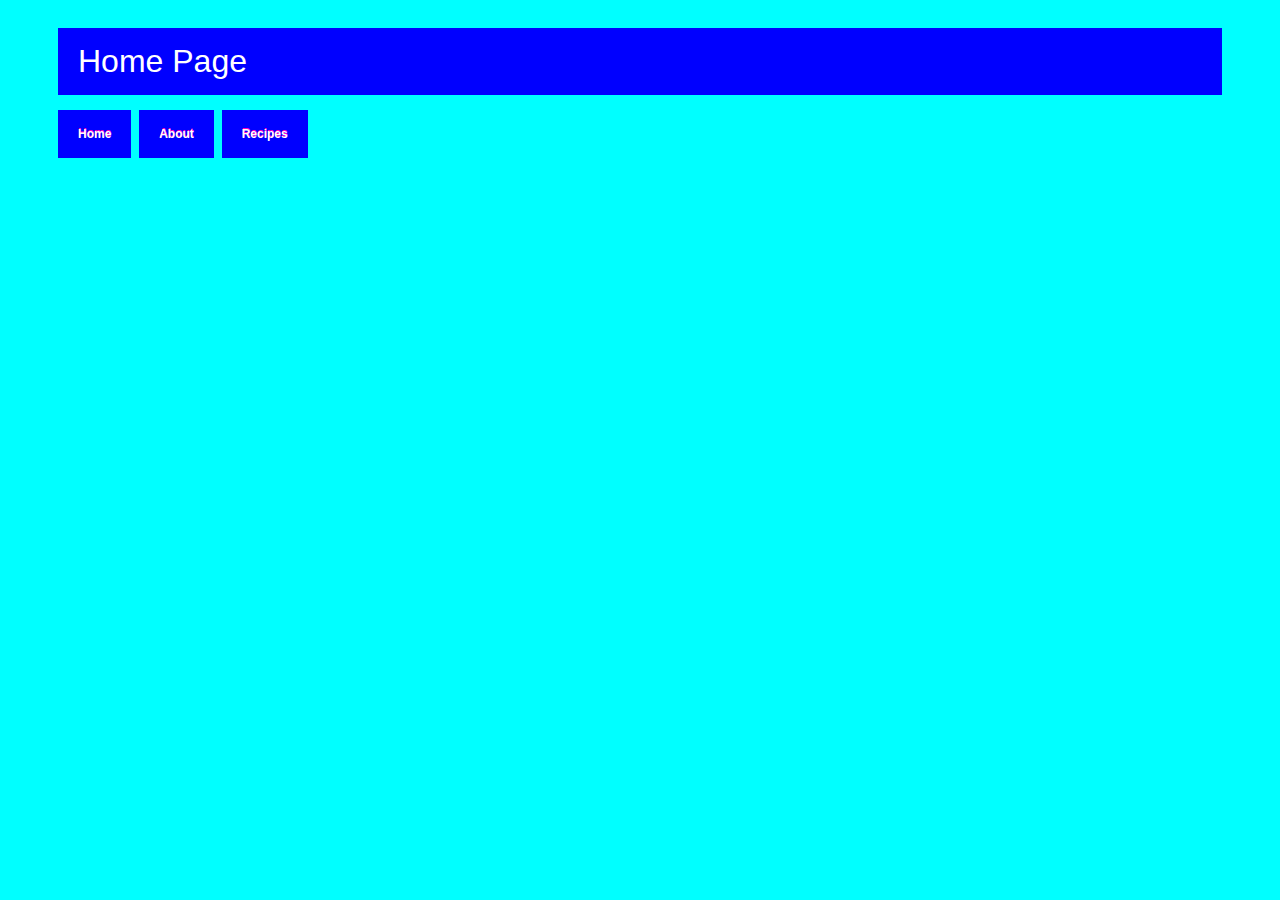
<file: index.html>
<!DOCTYPE html>
<html lang="en">
  <head>
    <meta charset="utf-8" />
    <meta name="viewport" content="width=device-width, initial-scale=1" />
    <title>Recipes</title>
<style type="text/css">
    header{
        font-family: 'Franklin Gothic Medium', 'Arial Narrow', Arial, sans-serif;
    font-size: xx-large;
    
    padding: 15px 20px;
    background: blue;
    color: #fff;
    cursor: pointer;
    
    }
  body {
    font-family: 'Courier New', Courier, monospace;
    padding: 20px 50px 150px 50px;
    font-size: 13px;
    /*text-align: center; */
    background-color: aqua;

 }
 ul {
    display: inline-block;
    margin: 0;
    color: #fff;
    text-shadow: 0 -1px 0 #ff00bf;
    padding: 15px 4px 17px 0;
    list-style-type: none;
    box-shadow: 0,0,5px #ff00bf;

 }
 ul li{
    font: bold 12px/18px sans-serif;
    display: inline-block;
    position: relative;
    padding: 15px 20px;
    background: blue;
    cursor: pointer;
    transition: all 0.2s;
 }
 ul li:hover{
    background-color: rgb(0, 0, 0);
    color: #fff;
 }

 ul li ul{
    padding: 0;
    position: absolute;
    top: 48px;
    left: 0;
    width: 150px;
    box-shadow: none;
    display: none;
    opacity: 0;
    visibility: hidden;
    transition: opacity 0.9s;
 }
 ul li ul li{
    background-color: blue;
    display: block;
    color: #ffffff;
    text-shadow: 0 -1px 0 #ff00bf;

 }
 ul li ul li:hover{
    background: #000000;

 }
 ul li:hover ul{
    display: block;
    opacity: 1;
    visibility: visible;
 }


 /*menul for breakfast*/ul li ul li ul {
    font: bold 12px/18px sans-serif;
    display: inline-block;
    position: relative;
    padding: 15px 20px;
    background: blue;
    cursor: pointer;
    transition: all 0.2s;
 }
 
 /*menul for breakfast*/ ul li ul li ul {
    padding: 0;
    position: absolute;
    top: 0px;
    left: 150px;
    width: 150px;
    box-shadow: none;
    display: none;
    opacity: 0;
    visibility: hidden;
    transition: opacity 0.9s;} 
    ul li ul li:hover{
    background: #000000;}

ul li ul li:hover ul{
    display: block;
    opacity: 1;
    visibility: visible;
 }
</style>

 </head>
<header>Home Page</header>
<body>
    
    <ul>
        <li>Home</li>
        <li>About</li>
        <li>Recipes
        <ul>
            <li>Breakfast🍳
                <ul>
                    <li>Meat</li>
                    <li>Vegetarian</li>
                    <li>Asian</li>
                    <li>Japanese</li>
                    <li>Mexican</li>
                    <li>Healthy</li>
                </ul>
            </li>
            <li>Lunch🥘</li>
            <li>Dinner🥂</li>
            <li>Drinks🍹</li>
            <li>Desert🥧</li>
        </ul>
        </li>
    </ul>
</body>
</file>
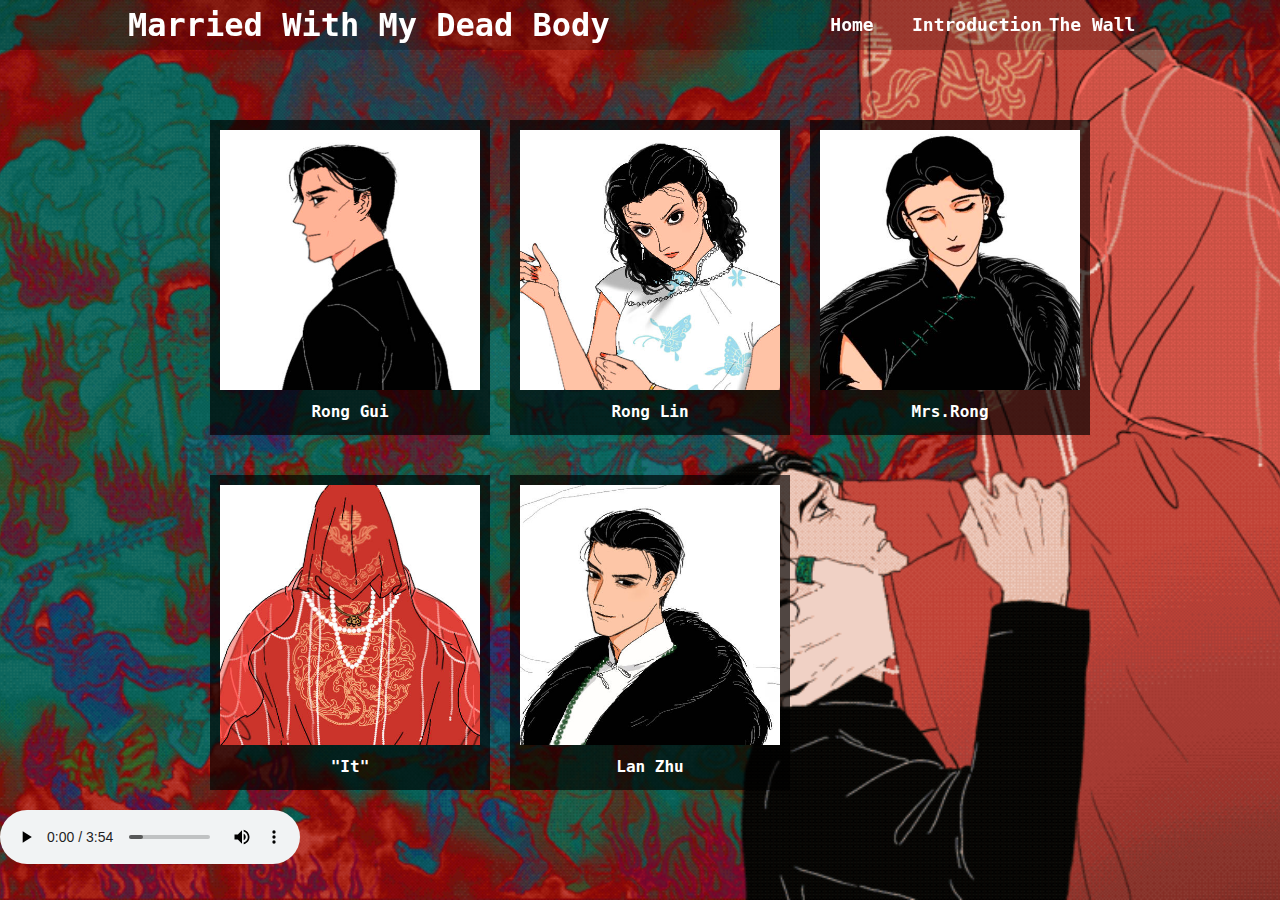
<file: Final-Kimi Huo/index.html>
<!DOCTYPE html>
<html>
  <head>
    <title>Profolio</title>
    <link rel="stylesheet" href="./styles.css" />

 
  </head>

  <body>
    <header>
      <h1>Married With My Dead Body</h1>
      <nav>
        <ul>
          <li><a href="./index.html" class="active">Home</a></li>
          <li><a href="./introduction.html">Introduction</a></li>
          <li><a href="./Wall.html">The Wall</a></li>

        </ul>
      </nav>
    </header>
   
    <div class="character">
      <div class="c1">
        <p>Rong Gui</p>
        <a href="./RongGui.html"><img src="./rongGui1.jpg" /></a>
        </div>


      <div class="c1 2">
        <p>Rong Lin</p>
        <a href="./RongLin.html"><img src="./rongLin1.jpg" /></a>
      </div>


      <div class="c1 3">
        <p>Mrs.Rong</p>
        <a href="./Wang.html"><img src="./wang1.jpg" /></a>
      </div>


      <div class="c1 4">
        <p>"It"</p>
        <a href="./It.html"><img src="./it1.jpg" /></a>
      </div>


      <div class="c1 5">
        <p>Lan Zhu</p>
        <a href="./Lanzhu.html"><img src="./lan1.jpg" /></a>
      </div>


    </div>

    <div class="audio">
      <audio controls  loop>
        <source src="BackgroundMusicWoman.mp3" 
        type="audio/mpeg"/>
    </div>

 <div class="audioMan">
  <audio controls loop>
    <source src="BackgroundMusicMan.mp3" 
    type="audio/mpeg"/>
 </div>
   
    </audio>
  </body>

</html>
</file>
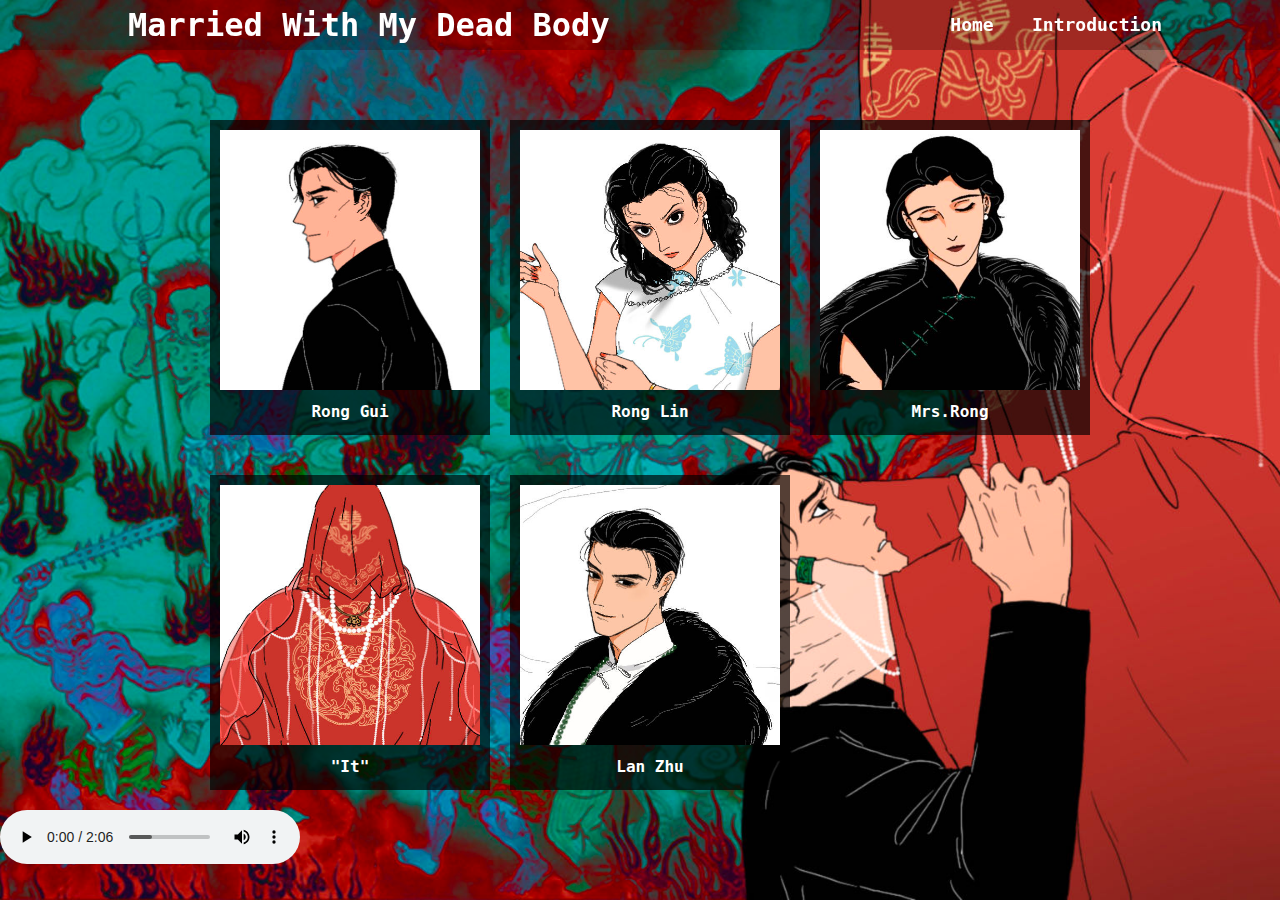
<file: KimiHuo_Midterm/index.html>
<!DOCTYPE html>
<html>
  <head>
    <title>Profolio</title>
    <link rel="stylesheet" href="./styles.css" />

 
  </head>

  <body>
    <header>
      <h1>Married With My Dead Body</h1>
      <nav>
        <ul>
          <li><a href="./index.html" class="active">Home</a></li>
          <li><a href="./introduction.html">Introduction</a></li>

        </ul>
      </nav>
    </header>
    
   
    <div class="character">
      <div class="c1">
        <p>Rong Gui</p>
        <a href="./RongGui.html"><img src="./rongGui1.jpg" /></a>
        </div>


      <div class="c1 2">
        <p>Rong Lin</p>
        <a href="./RongLin.html"><img src="./rongLin1.jpg" /></a>
      </div>


      <div class="c1 3">
        <p>Mrs.Rong</p>
        <a href="./Wang.html"><img src="./wang1.jpg" /></a>
      </div>


      <div class="c1 4">
        <p>"It"</p>
        <a href="./It.html"><img src="./it1.jpg" /></a>
      </div>


      <div class="c1 5">
        <p>Lan Zhu</p>
        <a href="./Lanzhu.html"><img src="./lan1.jpg" /></a>
      </div>


    </div>
    
    <audio controls  loop>
      <source src="backgroundMusicMidterm1.mp3" 
      type="audio/mpeg"/>
   
    </audio>
  </body>

</html>
</file>
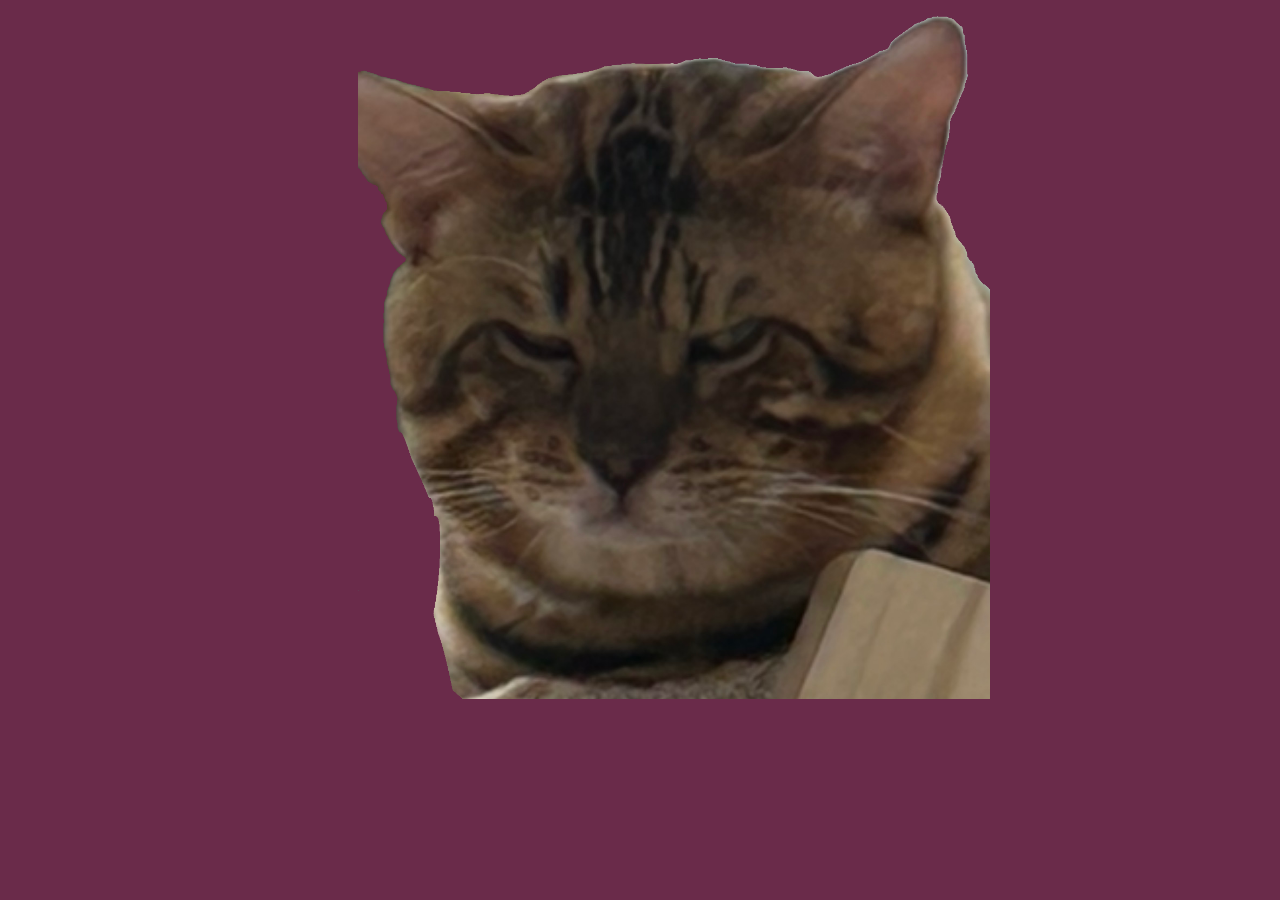
<file: week10HW/index.html>
<!DOCTYPE html>
<html lang="en">
  <head>
    <meta charset="utf-8" />
    <meta name="viewport" content="width=device-width, initial-scale=1" />
    <title>JS HW</title>
<style>
    img {
        width: 50%;
        margin-left: 350px;
    }

</style>

  </head>
  <body>

    
    <script>


function BackgroundColor()
{
    var randomBackground = '#'+Math.floor(Math.random()*16777215).toString(16);
    if(randomBackground.length != 7){ 
        randomBackground = BackgroundColor();
    }
    return randomBackground;
}
document.body.style.backgroundColor = BackgroundColor() 



    </script>

<img src="./cat.png" alt="cat">
  </body>
</html>
</file>
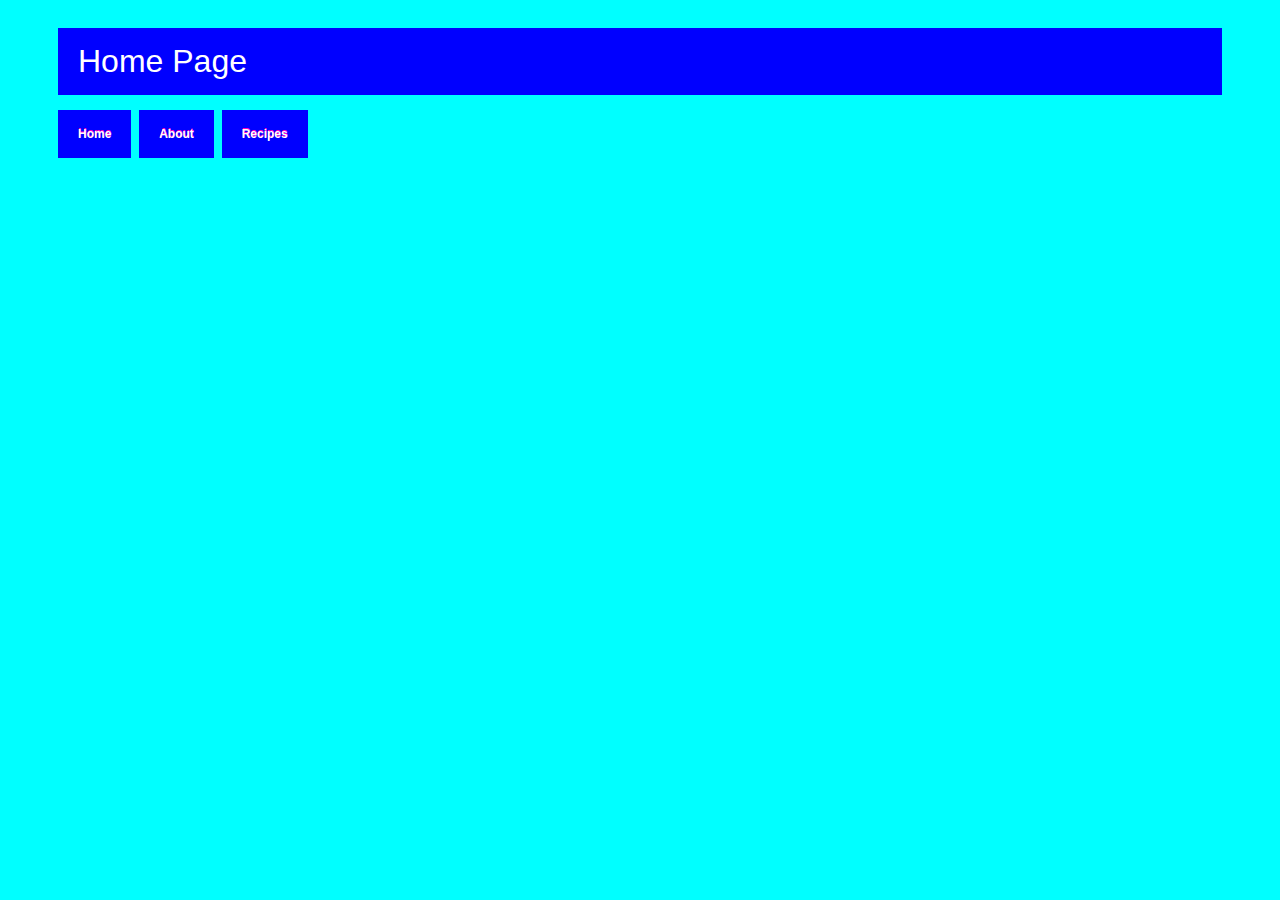
<file: week03/HW/index.html>
<!DOCTYPE html>
<html lang="en">
  <head>
    <meta charset="utf-8" />
    <meta name="viewport" content="width=device-width, initial-scale=1" />
    <title>Recipes</title>
<style type="text/css">
    header{
        font-family: 'Franklin Gothic Medium', 'Arial Narrow', Arial, sans-serif;
    font-size: xx-large;
    
    padding: 15px 20px;
    background: blue;
    color: #fff;
    cursor: pointer;
    
    }
  body {
    font-family: 'Courier New', Courier, monospace;
    padding: 20px 50px 150px 50px;
    font-size: 13px;
    /*text-align: center; */
    background-color: aqua;

 }
 ul {
    display: inline-block;
    margin: 0;
    color: #fff;
    text-shadow: 0 -1px 0 #ff00bf;
    padding: 15px 4px 17px 0;
    list-style-type: none;
    box-shadow: 0,0,5px #ff00bf;

 }
 ul li{
    font: bold 12px/18px sans-serif;
    display: inline-block;
    position: relative;
    padding: 15px 20px;
    background: blue;
    cursor: pointer;
    transition: all 0.2s;
 }
 ul li:hover{
    background-color: rgb(0, 0, 0);
    color: #fff;
 }

 ul li ul{
    padding: 0;
    position: absolute;
    top: 48px;
    left: 0;
    width: 150px;
    box-shadow: none;
    display: none;
    opacity: 0;
    visibility: hidden;
    transition: opacity 0.9s;
 }
 ul li ul li{
    background-color: blue;
    display: block;
    color: #ffffff;
    text-shadow: 0 -1px 0 #ff00bf;

 }
 ul li ul li:hover{
    background: #000000;

 }
 ul li:hover ul{
    display: block;
    opacity: 1;
    visibility: visible;
 }


 /*menul for breakfast*/ul li ul li ul {
    font: bold 12px/18px sans-serif;
    display: inline-block;
    position: relative;
    padding: 15px 20px;
    background: blue;
    cursor: pointer;
    transition: all 0.2s;
 }
 
 /*menul for breakfast*/ ul li ul li ul {
    padding: 0;
    position: absolute;
    top: 0px;
    left: 150px;
    width: 150px;
    box-shadow: none;
    display: none;
    opacity: 0;
    visibility: hidden;
    transition: opacity 0.9s;} 
    ul li ul li:hover{
    background: #000000;}

ul li ul li:hover ul{
    display: block;
    opacity: 1;
    visibility: visible;
 }
</style>

 </head>
<header>Home Page</header>
<body>
    
    <ul>
        <li>Home</li>
        <li>About</li>
        <li>Recipes
        <ul>
            <li>Breakfast🍳
                <ul>
                    <li>Meat</li>
                    <li>Vegetarian</li>
                    <li>Asian</li>
                    <li>Japanese</li>
                    <li>Mexican</li>
                    <li>Healthy</li>
                </ul>
            </li>
            <li>Lunch🥘</li>
            <li>Dinner🥂</li>
            <li>Drinks🍹</li>
            <li>Desert🥧</li>
        </ul>
        </li>
    </ul>
</body>
</file>
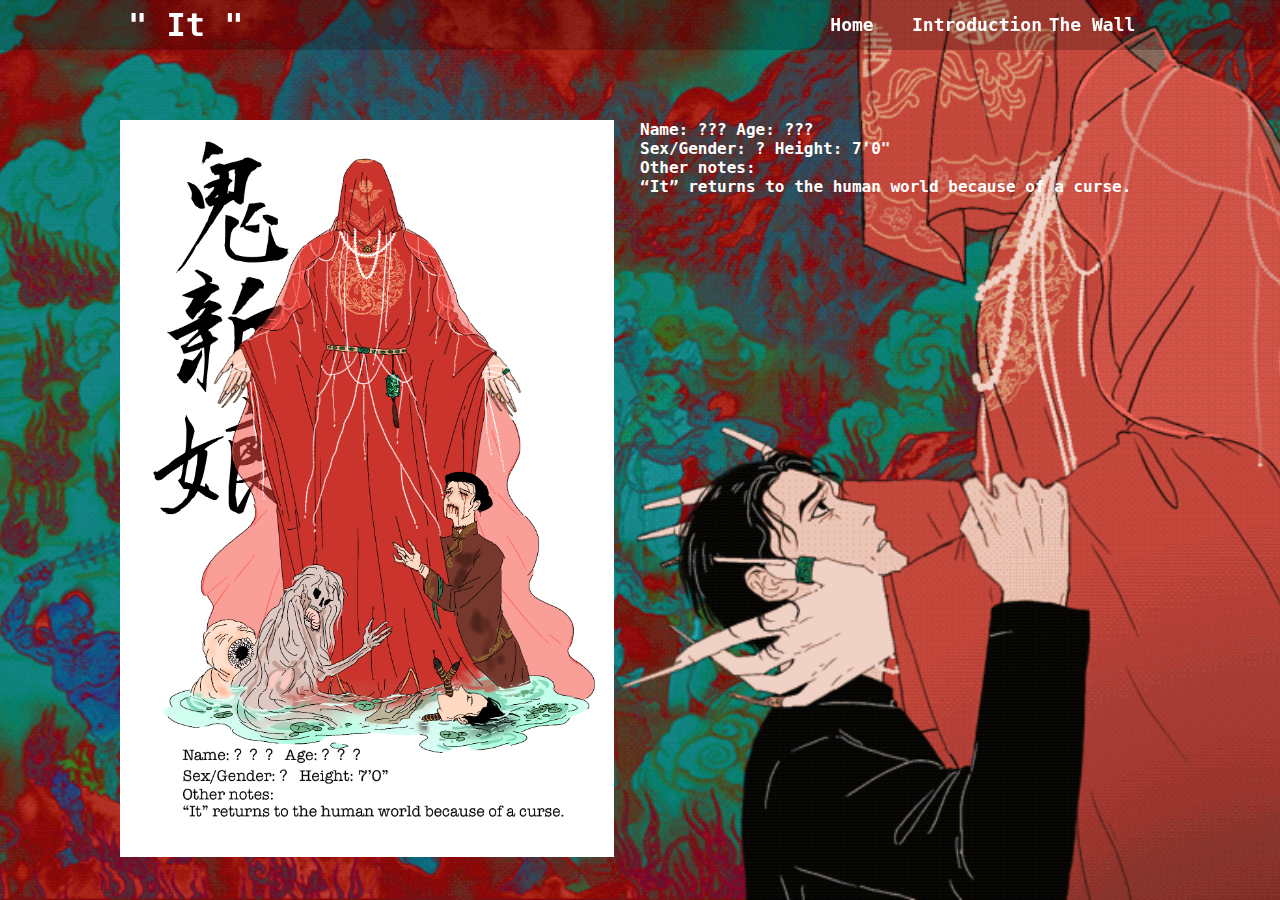
<file: Final-Kimi Huo/It.html>
<!DOCTYPE html>
<html>
  <head>
    <title>Profolio</title>
    <link rel="stylesheet" href="./styles2.css" />

  </head>

  <body>
    <header>
      <h1>" It "</h1>
      <nav>
        <ul>
          <li><a href="./index.html" class="active">Home</a></li>
          <li><a href="./introduction.html">Introduction</a></li>
          <li><a href="./Wall.html">The Wall</a></li>
        </ul>
      </nav>
    </header>
    <div class="character">
        <div class="c1">
          <p>Name: ??? Age: ??? <br>
            Sex/Gender: ? Height: 7'0"<br>
            Other notes: <br>
            “It” returns to the human world because of a curse.</p>
          <img src="./XinNiang.png" />
        </div>
      </div>
    </body>
  </html>
</file>
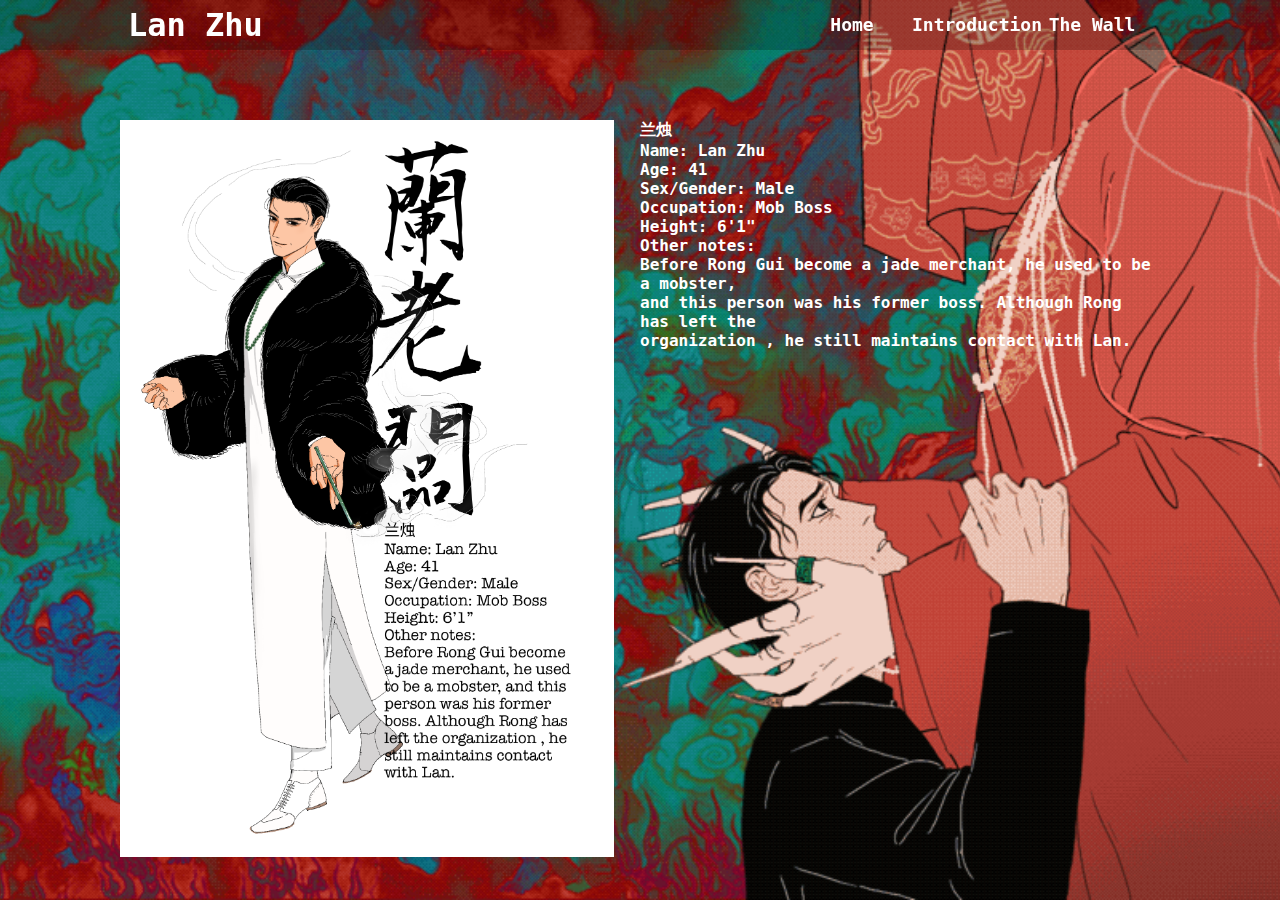
<file: Final-Kimi Huo/Lanzhu.html>
<!DOCTYPE html>
<html>
  <head>
    <title>Profolio</title>
    <link rel="stylesheet" href="./styles2.css" />

  </head>

  <body>
    <header>
      <h1>Lan Zhu</h1>
      <nav>
        <ul>
          <li><a href="./index.html" class="active">Home</a></li>
          <li><a href="./introduction.html">Introduction</a></li>
          <li><a href="./Wall.html">The Wall</a></li>
        </ul>
      </nav>
    </header>
    <div class="character">
        <div class="c1">
          <p>兰烛<br>
            Name: Lan Zhu<br>
            Age: 41<br>
            Sex/Gender: Male<br>
            Occupation: Mob Boss<br>
            Height: 6'1"<br>
            Other notes:<br>
            Before Rong Gui become a jade merchant, he used to be a mobster, <br>
            and this person was his former boss. Although Rong has left the <br>
            organization , he still maintains contact with Lan.</p>
          <img src="./LanZhu.png" />
        </div>
      </div>
    </body>
  </html>
</file>
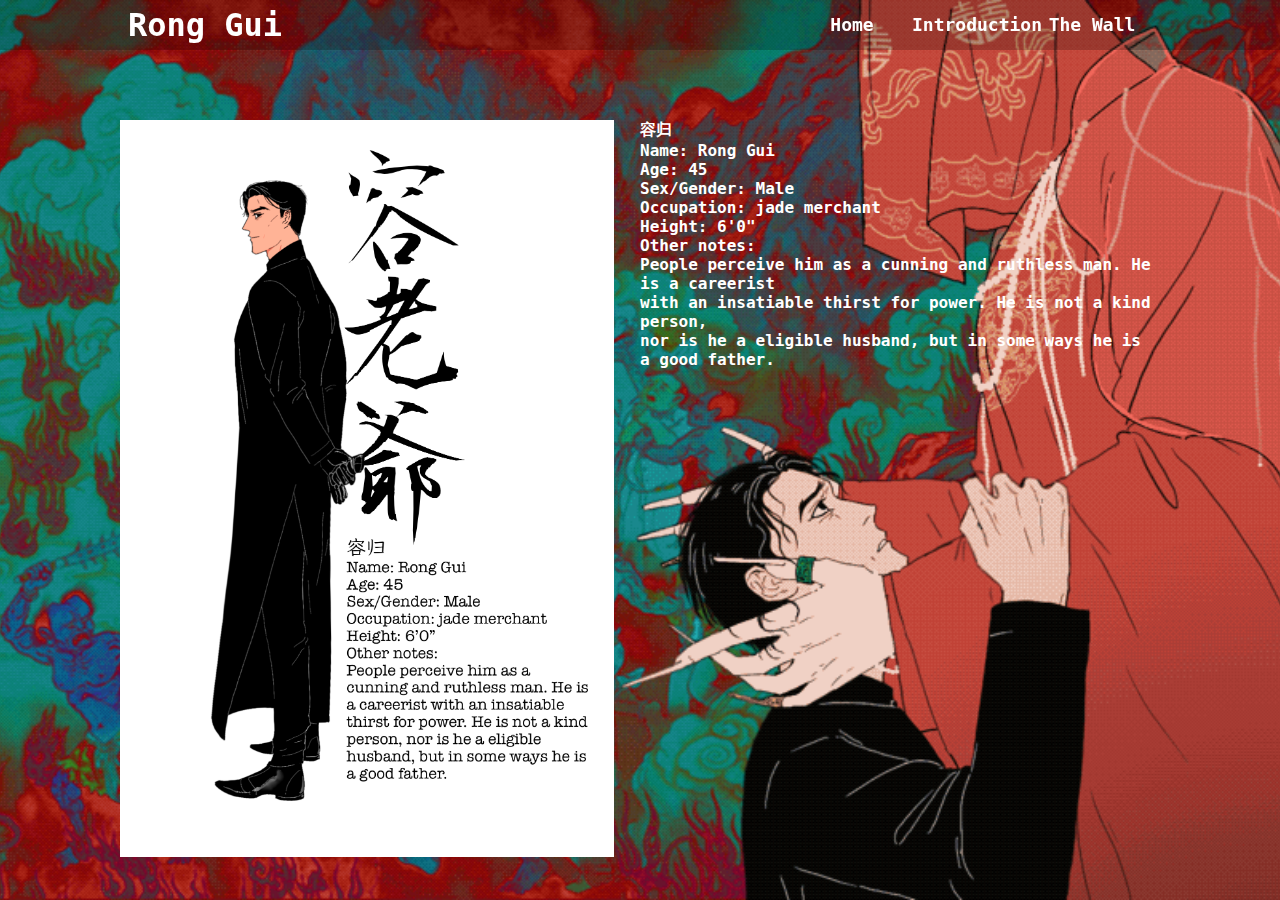
<file: Final-Kimi Huo/RongGui.html>
<!DOCTYPE html>
<html>
  <head>
    <title>Profolio</title>
    <link rel="stylesheet" href="./styles2.css" />

  </head>

  <body>
    <header>
      <h1>Rong Gui</h1>
      <nav>
        <ul>
          <li><a href="./index.html" class="active">Home</a></li>
          <li><a href="./introduction.html">Introduction</a></li>
          <li><a href="./Wall.html">The Wall</a></li>
        </ul>
      </nav>
    </header>
    <div class="character">
        <div class="c1">
          <p>容归<br>
            Name: Rong Gui<br>
            Age: 45<br>
            Sex/Gender: Male <br>
            Occupation: jade merchant<br>
            Height: 6'0"<br>
            Other notes:<br>
            People perceive him as a cunning and ruthless man. He is a careerist <br>
            with an insatiable thirst for power. He is not a kind person, <br>
            nor is he a eligible husband, but in some ways he is a good father. </p>
          <img src="./RongGui.png" />
        </div>
      </div>
    </body>
  </html>
</file>
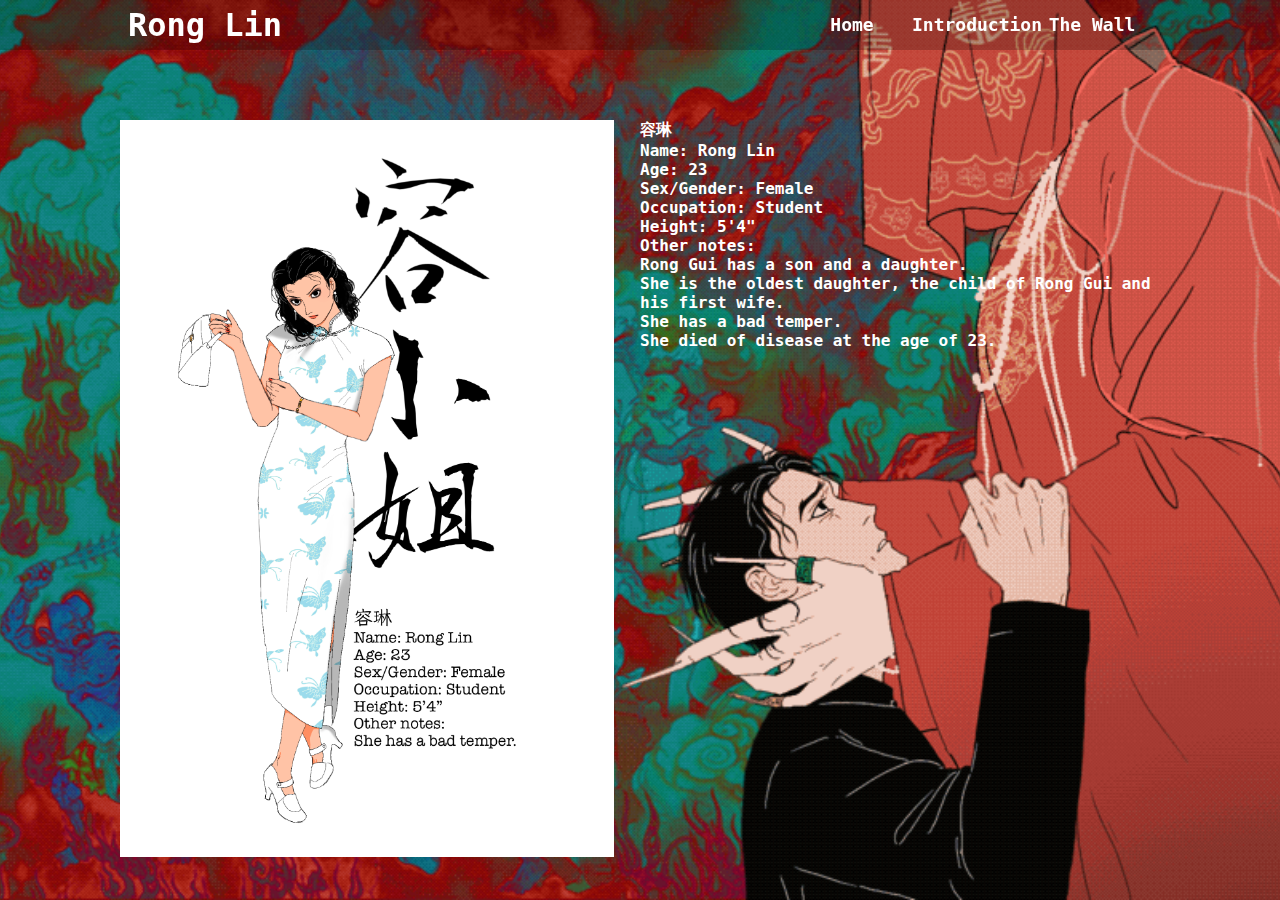
<file: Final-Kimi Huo/RongLin.html>
<!DOCTYPE html>
<html>
  <head>
    <title>Profolio</title>
    <link rel="stylesheet" href="./styles2.css" />

  </head>

  <body>
    <header>
      <h1>Rong Lin</h1>
      <nav>
        <ul>
          <li><a href="./index.html" class="active">Home</a></li>
          <li><a href="./introduction.html">Introduction</a></li>
          <li><a href="./Wall.html">The Wall</a></li>
        </ul>
      </nav>
    </header>
    <div class="character">
        <div class="c1">
          <p>容琳<br>
            Name: Rong Lin<br>
            Age: 23<br>
            Sex/Gender: Female<br>
            Occupation: Student <br>
            Height: 5'4"<br>
            Other notes:<br>
            Rong Gui has a son and a daughter.<br>
            She is the oldest daughter, the child of Rong Gui and his first wife.<br>
            She has a bad temper. <br>
            She died of disease at the age of 23.</p>
          <img src="./RongLin.png" />
        </div>
      </div>
    </body>
  </html>
</file>
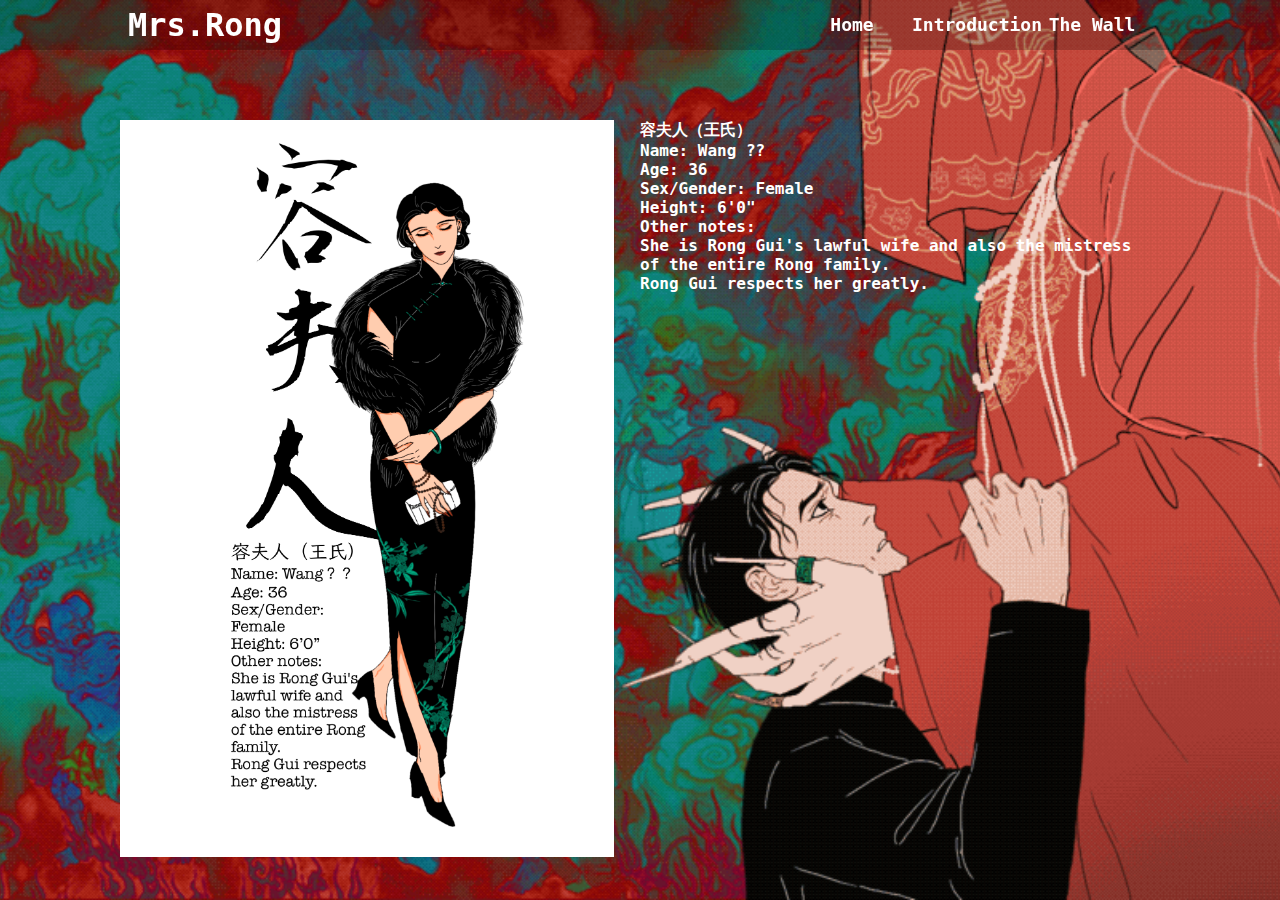
<file: Final-Kimi Huo/Wang.html>
<!DOCTYPE html>
<html>
  <head>
    <title>Profolio</title>
    <link rel="stylesheet" href="./styles2.css" />

  </head>

  <body>
    <header>
      <h1>Mrs.Rong</h1>
      <nav>
        <ul>
          <li><a href="./index.html" class="active">Home</a></li>
          <li><a href="./introduction.html">Introduction</a></li>
          <li><a href="./Wall.html">The Wall</a></li>
        </ul>
      </nav>
    </header>
    <div class="character">
        <div class="c1">
          <p>容夫人（王氏）<br>
            Name: Wang ??<br>
            Age: 36<br>
            Sex/Gender: Female <br>
            Height: 6'0"<br>
            Other notes:<br>
            She is Rong Gui's lawful wife and also the mistress of the entire Rong family. <br>
            Rong Gui respects her greatly.</p>
          <img src="./Wang.png" />
        </div>
      </div>
    </body>
  </html>
</file>
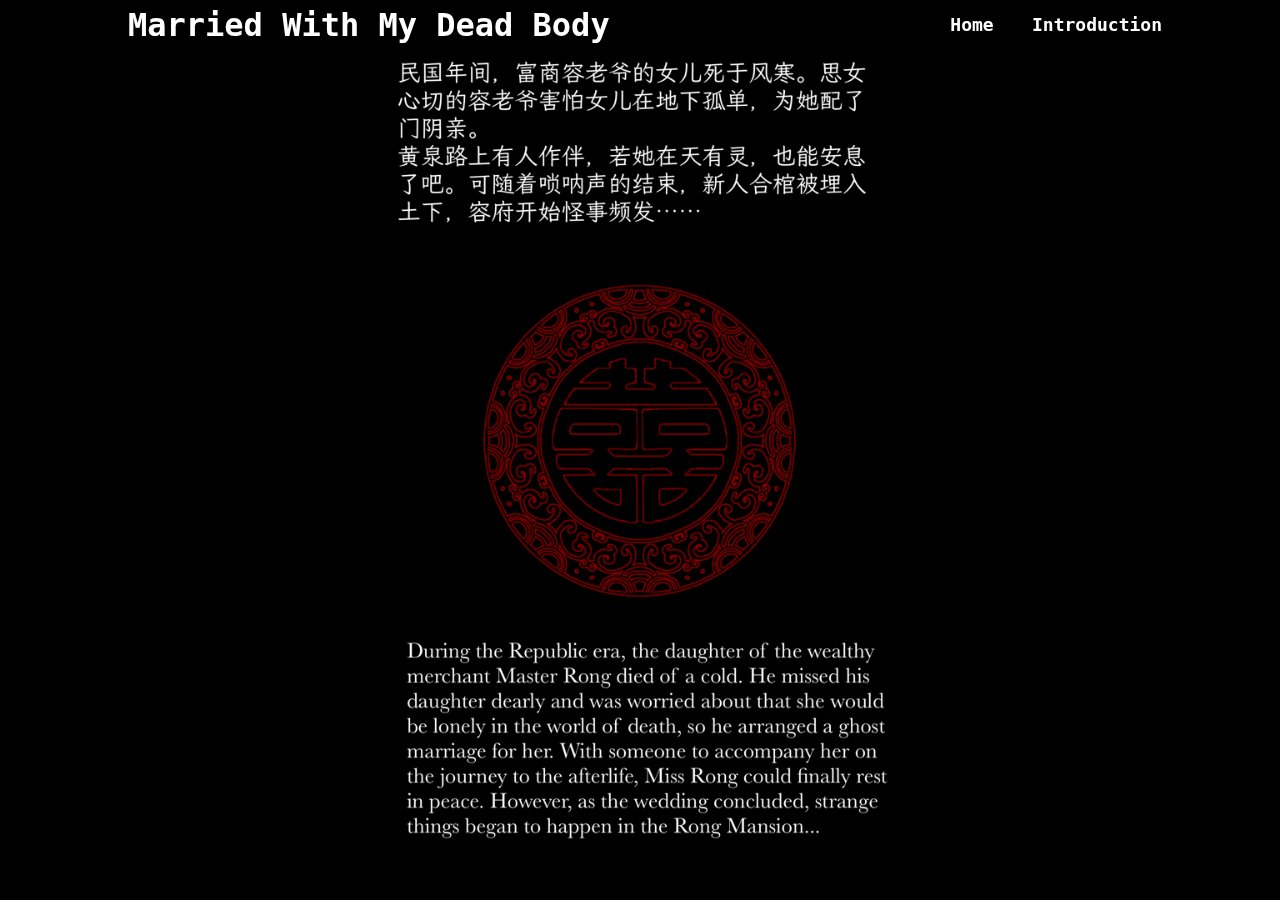
<file: KimiHuo_Midterm/introduction.html>
<!DOCTYPE html>
<html>
  <head>
    <title>Married With My Dead Body</title>
    <link rel="stylesheet" href="./stylesIntro.css" />

  </head>

  <body>
    <header>
      <h1>Married With My Dead Body</h1>
      <nav>
        <ul>
          <li><a href="./index.html" class="active">Home</a></li>
          <li><a href="./introduction.html">Introduction</a></li>
        </ul>
      </nav>
    </header>
   
    </body>
  </html>
</file>
<file: Final-Kimi Huo/styles.css>
.ibm-plex mono-medium {
    font-family: "IBM Plex Mono", monospace;
    font-weight: 500;
    font-style: normal;
  }
  
* {
    margin: 0;
    padding: 0;
  }

  

body {
  background: url('./1928.gif') no-repeat center center fixed;
  background-size: cover;
    font-family: "IBM Plex Mono", monospace;
    font-weight: 800;
}


header {
  width: 80%;
  padding: 0 10%;
  height: 50px;
  overflow-y: hidden;
  position: fixed;
  top: 0;
  left: 0;
  margin-bottom: 10px;
  z-index: 10;
  background-color: rgba(0, 0, 0, 0.208);
  display: flex;
  flex-direction: row;
  justify-content: space-between;
  align-items: center;
 
}


header h1 {
  color: #ffffff;

}

nav ul {
  display: flex;
  list-style-type: none;
  text-align: center;
  background-color: rgba(0, 0, 0, 0);
}

nav li {
  font-size: 18px;
  height: 50px;
  line-height: 50px;
  width: 120px;
}

nav a {
  text-decoration: none;
  color: #ffffff;
  display: block;
  transition: all 1s;
}

nav a:hover {
  background-color: rgb(0, 0, 0);
  color: white;
}



.character {
  width: 900px;
  margin: 0 auto;
  margin-top: 100px;
  font-size: 0;
}

.c1 {
    width: 260px;
    margin: 20px;
    display: inline-block;
    position: relative;
}

.c1 img {
    width: 100%;
    height: auto;
    border: 10px solid #000000aa;
    border-bottom-width: 45px;
}

.c1 p {
  position: absolute;
  bottom: 14px;
  text-align: center;
  width: 280px;
  color: #ffffff;
  font-size: 1rem;
}

.audio{

  display: none;
}

@media only screen and (max-width: 767px) {
  header{
    height: 10%;
  }
  body {
  
    background: url('./767.gif') no-repeat center center fixed;
    
    background-size: cover;
  }

  .character {
    width: 900px;
    margin: 50px;
    margin-top: 50px;
    font-size: 0;
  }
  .c1 {
    width: 260px;
    margin: 20px;
    display: flex;
    position: relative;
}
.c1 img {
  width: 80%;
  height: auto;
  margin-top: 30%;
  border: 0px solid #00000030;
  
}
.c1 p {
  position: absolute;
  bottom: 200px;
  left: 130px;
  text-align: center;
  width: 280px;
  color: #ffffff;
  font-size: 1rem;
}
.audioMan{
  display: none;
}
.audio{
  position: absolute;
  margin-left: 0px;
  display: block;
}
}
</file>
<file: KimiHuo_Midterm/styles.css>
.ibm-plex mono-medium {
    font-family: "IBM Plex Mono", monospace;
    font-weight: 500;
    font-style: normal;
  }
  



* {
    margin: 0;
    padding: 0;
  }

  

body {
  background: url('./BackG_1920.jpg') no-repeat center center fixed;
  background-size: cover;
    font-family: "IBM Plex Mono", monospace;
    font-weight: 800;
}


header {
  width: 80%;
  padding: 0 10%;
  height: 50px;
  overflow-y: hidden;
  position: fixed;
  top: 0;
  left: 0;
  margin-bottom: 10px;
  z-index: 10;
  background-color: rgba(0, 0, 0, 0.208);
  display: flex;
  flex-direction: row;
  justify-content: space-between;
  align-items: center;
 
}


header h1 {
  color: #ffffff;

}

nav ul {
  display: flex;
  list-style-type: none;
  text-align: center;
  background-color: rgba(0, 0, 0, 0);
}

nav li {
  font-size: 18px;
  height: 50px;
  line-height: 50px;
  width: 120px;
}

nav a {
  text-decoration: none;
  color: #ffffff;
  display: block;
  transition: all 1s;
}

nav a:hover {
  background-color: rgb(0, 0, 0);
  color: white;
}



.character {
  width: 900px;
  margin: 0 auto;
  margin-top: 100px;
  font-size: 0;
}

.c1 {
    width: 260px;
    margin: 20px;
    display: inline-block;
    position: relative;
}

.c1 img {
    width: 100%;
    height: auto;
    border: 10px solid #000000aa;
    border-bottom-width: 45px;
}

.c1 p {
  position: absolute;
  bottom: 14px;
  text-align: center;
  width: 280px;
  color: #ffffff;
  font-size: 1rem;
}


@media only screen and (max-width: 767px) {
  header{
    height: 10%;
  }
  body {
  
    background: url('./767px.png') no-repeat center center fixed;
    
    background-size: cover;
  }

  .character {
    width: 900px;
    margin: 50px;
    margin-top: 50px;
    font-size: 0;
  }
  .c1 {
    width: 260px;
    margin: 20px;
    display: flex;
    position: relative;
}
.c1 img {
  width: 80%;
  height: auto;
  margin-top: 30%;
  border: 0px solid #00000030;
  
}
.c1 p {
  position: absolute;
  bottom: 200px;
  left: 130px;
  text-align: center;
  width: 280px;
  color: #ffffff;
  font-size: 1rem;
}
}
</file>
<file: Final-Kimi Huo/styles2.css>
.ibm-plex mono-medium {
    font-family: "IBM Plex Mono", monospace;
    font-weight: 500;
    font-style: normal;
  }
  
  

* {
    margin: 0;
    padding: 0;
  }



body {
    font-family: "IBM Plex Mono", monospace;
    font-weight: 800;
    
    background: url('./1928.gif') no-repeat center center fixed;
  background-size: cover;
  
}


header {
  width: 80%;
  padding: 0 10%;
  height: 50px;
  overflow-y: hidden;
  position: fixed;
  top: 0;
  left: 0;
  margin-bottom: 10px;
  z-index: 10;
  background-color: rgba(0, 0, 0, 0.208);
  display: flex;
  flex-direction: row;
  justify-content: space-between;
  align-items: center;
 
}

header h1 {
  color: #ffffff;
}

nav ul {
  display: flex;
  list-style-type: none;
  text-align: center;
  background-color: rgba(0, 0, 0, 0);
}

nav li {
  font-size: 18px;
  height: 50px;
  line-height: 50px;
  width: 120px;
}

nav a {
  text-decoration: none;
  color: #ffffff;
  display: block;
  transition: all 1s;
}

nav a:hover {
  background-color: rgb(0, 0, 0);
  color: white;
}


.character {
  width: 900px;
  margin: 0 auto;
  margin-left: 100px;
  margin-top: 100px;
  font-size: 0;
}

.c1 {
    width: 260px;
    margin: 20px;
    display: inline-block;
    position: relative;
}

.c1 img {
    width: 190%;


}

 .c1 p {
  position: absolute;
  left: 200%;
  
  text-align: left;
  width: 200%;
  color: #ffffff;
  font-size: 1rem;
}

@media only screen and (max-width: 767px) {
  header{
    height: 10%;
  }
    body {
    
      
        background:
           
      url('./767.gif') no-repeat center center fixed;
      
      background-size: cover;
    }
    .character {
      width: 900px;
      
      margin-top: 50px;
      font-size: 0;
    }
    .c1 {
      width: 60%;
      margin: 20px;
      display: flex;
      position: relative;
  }
  .c1 img {
    width: 80%;
    height: auto;
    margin-top: 10%;
    border: 0px solid #00000030;
    
  }

  }
</file>
<file: KimiHuo_Midterm/stylesIntro.css>
.ibm-plex mono-medium {
    font-family: "IBM Plex Mono", monospace;
    font-weight: 500;
    font-style: normal;
  }
  
  

* {
    margin: 0;
    padding: 0;
  }



body {
    font-family: "IBM Plex Mono", monospace;
    font-weight: 800;
    
    background: url('./Introduction.png') no-repeat center center fixed;
  background-size: cover;
  
}


header {
  width: 80%;
  padding: 0 10%;
  height: 50px;
  overflow-y: hidden;
  position: fixed;
  top: 0;
  left: 0;
  margin-bottom: 10px;
  z-index: 10;
  background-color: rgba(0, 0, 0, 0.208);
  display: flex;
  flex-direction: row;
  justify-content: space-between;
  align-items: center;
 
}

header h1 {

  color: #ffffff;
}

nav ul {
  display: flex;
  list-style-type: none;
  text-align: center;
  background-color: rgba(0, 0, 0, 0);
}

nav li {
  font-size: 18px;
  height: 50px;
  line-height: 50px;
  width: 120px;
}

nav a {
  text-decoration: none;
  color: #ffffff;
  display: block;
  transition: all 1s;
}

nav a:hover {
  background-color: rgba(255, 255, 255, 0.203);
  color: white;
}
</file>
